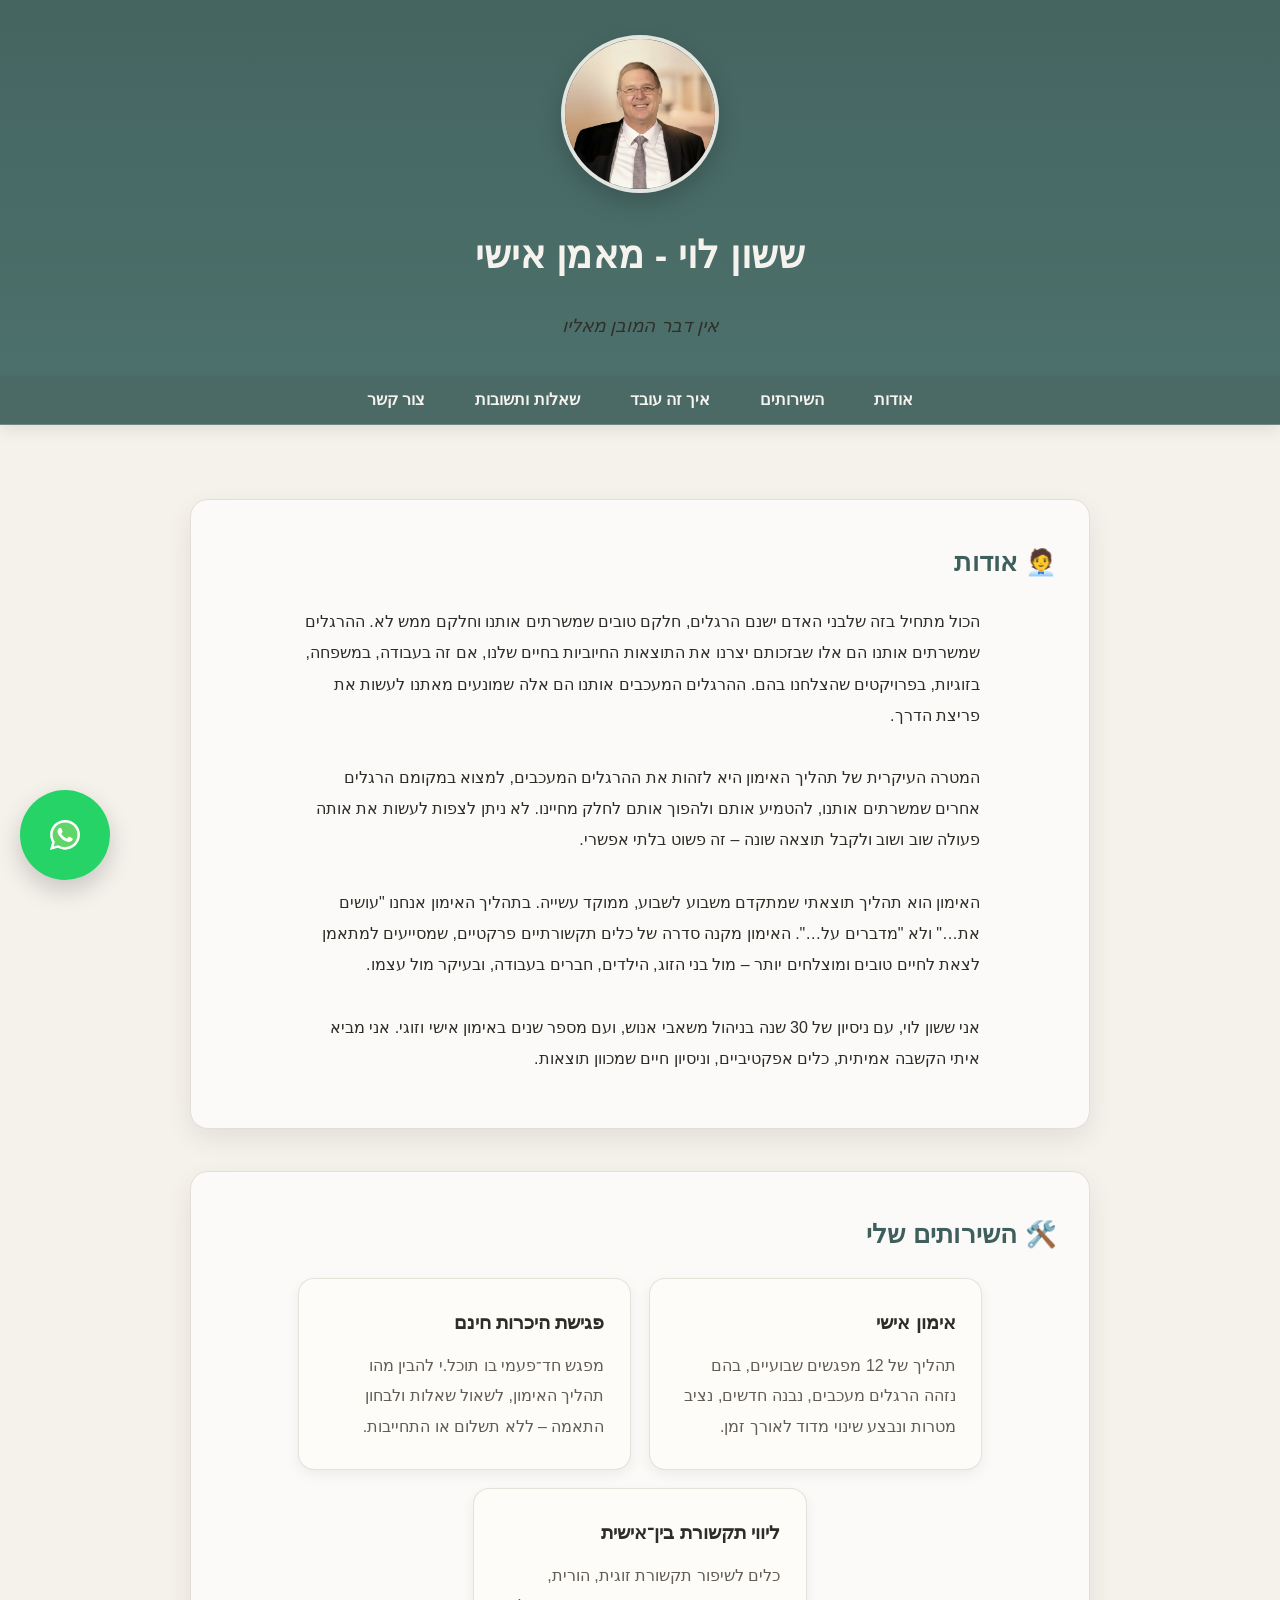
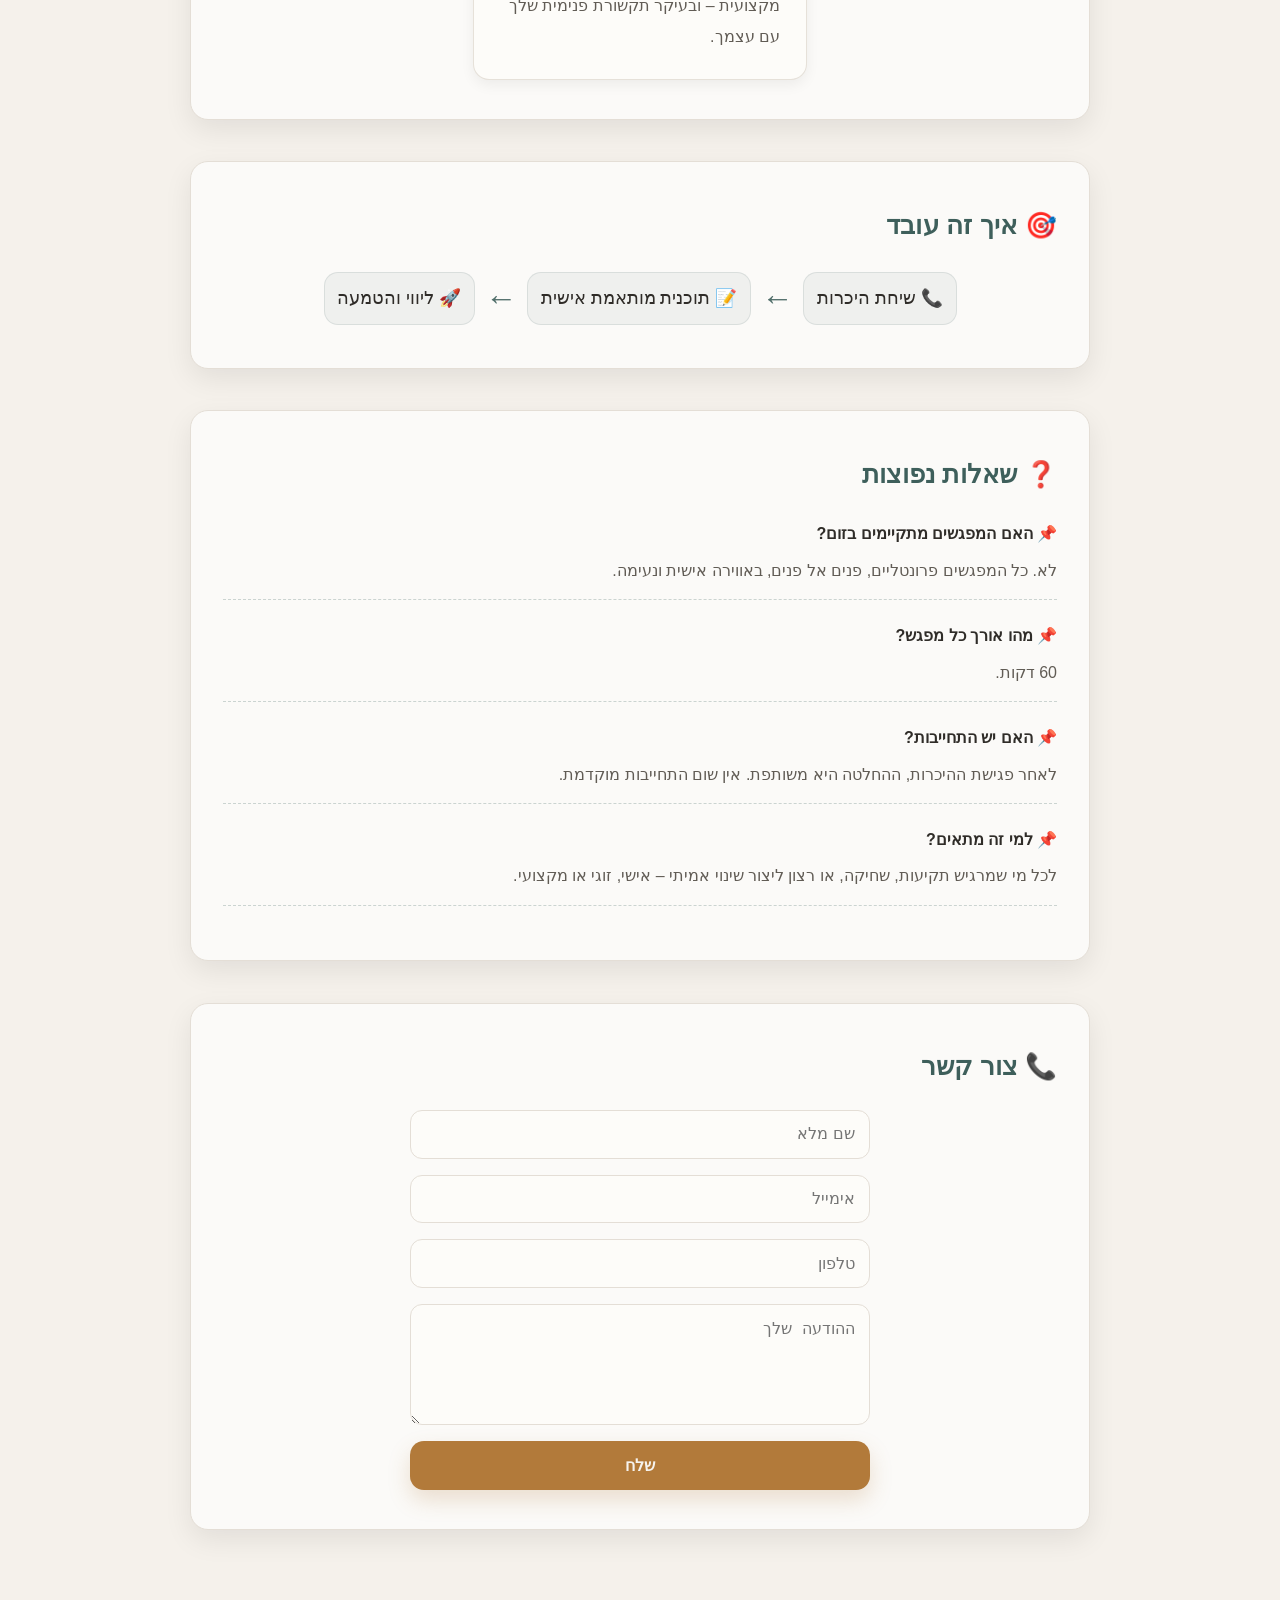
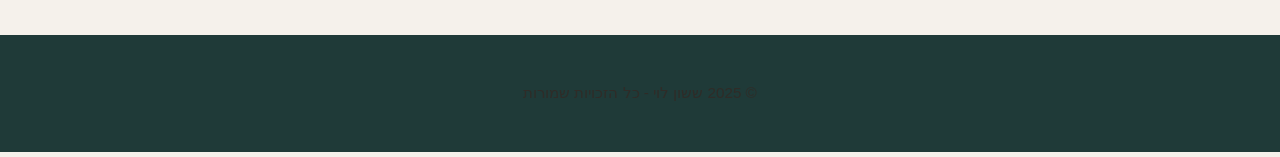
<file: index.html>
<!DOCTYPE html>
<html lang="he" dir="rtl">
<head>
  <meta charset="UTF-8" />
  <meta name="viewport" content="width=device-width, initial-scale=1.0" />
  <title>ששון לוי - מאמן אישי</title>
  <link rel="stylesheet" href="style.css" />
</head>
<body>

<header>
  <div class="profile">
    <img src="images/sason-levy.png" alt="ששון לוי" />
  </div>
  <h1>ששון לוי - מאמן אישי</h1>
  <p class="slogan">אין דבר המובן מאליו</p>
</header>

<nav id="navbar">
  <div class="menu-toggle" id="menu-toggle">☰</div>
  <ul id="menu">
    <li><a href="#about">אודות</a></li>
    <li><a href="#services">השירותים</a></li>
    <li><a href="#process">איך זה עובד</a></li>
    <li><a href="#faq">שאלות ותשובות</a></li>
    <li><a href="#contact">צור קשר</a></li>
  </ul>
</nav>

<main>

<section id="about" class="content-section scroll-offset">
  <h2>🧑‍💼 אודות</h2>
  <p>
    הכול מתחיל בזה שלבני האדם ישנם הרגלים, חלקם טובים שמשרתים אותנו וחלקם ממש לא.
    ההרגלים שמשרתים אותנו הם אלו שבזכותם יצרנו את התוצאות החיוביות בחיים שלנו, אם זה בעבודה, במשפחה, בזוגיות, בפרויקטים שהצלחנו בהם.
    ההרגלים המעכבים אותנו הם אלה שמונעים מאתנו לעשות את פריצת הדרך.
    <br><br>
    המטרה העיקרית של תהליך האימון היא לזהות את ההרגלים המעכבים, למצוא במקומם הרגלים אחרים שמשרתים אותנו,
    להטמיע אותם ולהפוך אותם לחלק מחיינו.
    לא ניתן לצפות לעשות את אותה פעולה שוב ושוב ולקבל תוצאה שונה – זה פשוט בלתי אפשרי.
    <br><br>
    האימון הוא תהליך תוצאתי שמתקדם משבוע לשבוע, ממוקד עשייה.
    בתהליך האימון אנחנו "עושים את…" ולא "מדברים על…".
    האימון מקנה סדרה של כלים תקשורתיים פרקטיים, שמסייעים למתאמן לצאת לחיים טובים ומוצלחים יותר –
    מול בני הזוג, הילדים, חברים בעבודה, ובעיקר מול עצמו.
    <br><br>
    אני ששון לוי, עם ניסיון של 30 שנה בניהול משאבי אנוש, ועם מספר שנים באימון אישי וזוגי.
    אני מביא איתי הקשבה אמיתית, כלים אפקטיביים, וניסיון חיים שמכוון תוצאות.
  </p>
</section>

<section id="services" class="content-section scroll-offset">
  <h2>🛠️ השירותים שלי</h2>
  <div class="cards">
    <div class="card">
      <h3>אימון אישי</h3>
      <p>תהליך של 12 מפגשים שבועיים, בהם נזהה הרגלים מעכבים, נבנה חדשים, נציב מטרות ונבצע שינוי מדוד לאורך זמן.</p>
    </div>
    <div class="card">
      <h3>פגישת היכרות חינם</h3>
      <p>מפגש חד־פעמי בו תוכל.י להבין מהו תהליך האימון, לשאול שאלות ולבחון התאמה – ללא תשלום או התחייבות.</p>
    </div>
    <div class="card">
      <h3>ליווי תקשורת בין־אישית</h3>
      <p>כלים לשיפור תקשורת זוגית, הורית, מקצועית – ובעיקר תקשורת פנימית שלך עם עצמך.</p>
    </div>
  </div>
</section>
<section id="process" class="content-section scroll-offset">
  <h2>🎯 איך זה עובד</h2>
  <div class="steps">
    <div class="step">📞 שיחת היכרות</div>
    <div class="arrow">←</div>
    <div class="step">📝 תוכנית מותאמת אישית</div>
    <div class="arrow">←</div>
    <div class="step">🚀 ליווי והטמעה</div>
  </div>
</section>

<section id="faq" class="content-section scroll-offset">
  <h2>❓ שאלות נפוצות</h2>
  <div class="faq">
    <h4>📌 האם המפגשים מתקיימים בזום?</h4>
    <p>לא. כל המפגשים פרונטליים, פנים אל פנים, באווירה אישית ונעימה.</p>

    <h4>📌 מהו אורך כל מפגש?</h4>
    <p>60 דקות.</p>

    <h4>📌 האם יש התחייבות?</h4>
    <p>לאחר פגישת ההיכרות, ההחלטה היא משותפת. אין שום התחייבות מוקדמת.</p>

    <h4>📌 למי זה מתאים?</h4>
    <p>לכל מי שמרגיש תקיעות, שחיקה, או רצון ליצור שינוי אמיתי – אישי, זוגי או מקצועי.</p>
  </div>
</section>

<section id="contact" class="content-section scroll-offset">
  <h2>📞 צור קשר</h2>
  <form id="contact-form">
    <input type="text" name="name" placeholder="שם מלא" required />
    <input type="email" name="email" placeholder="אימייל" required />
    <input type="tel" name="phone" placeholder="טלפון" />
    <textarea name="message" placeholder="ההודעה שלך" rows="5" required></textarea>
    <button type="submit">שלח</button>
    <p id="success-message" style="display:none; color:green; margin-top:10px;">
      תודה על הפנייה! אשוב בהקדם כדי להתחיל במסע לשינוי חיובי.
    </p>
  </form>
</section>

</main>

<a href="https://wa.me/972542324598" class="whatsapp-button" target="_blank">
  <img src="images/whatsapp-icon.svg" alt="וואטסאפ" />
</a>

<footer>
  <p>© 2025 ששון לוי - כל הזכויות שמורות</p>
</footer>

<script src="script.js"></script>
</body>
</html>
</file>
<file: style.css>
:root{
  /* Warm, trustworthy palette (no pure white/black) */
  --bg: #f5f1eb;          /* warm off-white */
  --surface: #fbfaf8;     /* soft cream instead of #fff */
  --text: #2f2c28;        /* soft charcoal instead of #000 */
  --muted: #615c55;
  --border: #e4ded6;

  --primary: #3e5f5b;     /* deep warm teal-green */
  --primary-2: #324e4b;

  --accent: #b27a3a;      /* calm amber */
  --accent-2: #99662f;

  --shadow: 0 10px 28px rgba(0,0,0,0.08);
  --shadow-soft: 0 5px 14px rgba(0,0,0,0.06);
}

html{
  scroll-behavior: smooth;
}

body{
  font-family: 'Heebo', sans-serif;
  margin: 0;
  padding: 0;
  direction: rtl;
  background-color: var(--bg);
  color: var(--text);
  line-height: 1.9;
}

.scroll-offset{
  scroll-margin-top: 100px;
}

/* Header */
header{
  text-align: center;
  padding: 2.2rem 1rem 1.2rem;
  background: linear-gradient(180deg, rgba(62,95,91,0.96), rgba(69,107,102,0.96));
  color: #f6f3ee; /* warm near-white */
}

.profile img{
  width: 150px;
  height: 150px;
  border-radius: 50%;
  object-fit: cover;
  border: 4px solid rgba(246,243,238,0.9);
  box-shadow: 0 10px 25px rgba(0,0,0,0.18);
}

h1{
  margin: 1rem 0 0.5rem;
  font-size: 2.35rem;
  letter-spacing: 0.2px;
}

.slogan{
  font-size: 1.15rem;
  font-style: italic;
  margin-bottom: 0.8rem;
  opacity: 0.95;
}

/* Nav */
nav{
  position: sticky;
  top: 0;
  background-color: rgba(62, 95, 91, 0.93);
  backdrop-filter: blur(6px);
  padding: 0.55rem 0;
  z-index: 1000;
  box-shadow: 0 6px 16px rgba(0,0,0,0.08);
  border-bottom: 1px solid rgba(228,222,214,0.25);
}

.menu-toggle{
  display: none;
  font-size: 2rem;
  color: #f6f3ee;
  cursor: pointer;
  text-align: center;
  padding: 0.2rem 0;
}

nav ul{
  list-style: none;
  padding: 0;
  margin: 0;
  display: flex;
  justify-content: center;
  flex-wrap: wrap;
  gap: 6px;
}

nav ul li{
  margin: 0 10px;
}

nav ul li a{
  color: #f6f3ee;
  text-decoration: none;
  font-weight: 800;
  padding: 0.45rem 0.75rem;
  border-radius: 10px;
  transition: background-color 0.15s ease, opacity 0.15s ease, transform 0.15s ease;
}

nav ul li a:hover{
  background-color: rgba(246,243,238,0.14);
  transform: translateY(-1px);
}

/* Main */
main{
  max-width: 900px;
  margin: auto;
  padding: 2rem 1rem;
}

.content-section{
  background: var(--surface);
  padding: 2.4rem 2rem;
  margin: 2.6rem 0;
  border-radius: 18px;
  box-shadow: var(--shadow);
  border: 1px solid var(--border);
}

/* Headings hierarchy */
h2{
  font-size: 1.6rem;
  margin: 0 0 1.2rem;
  color: var(--primary);
  font-weight: 800;
  letter-spacing: 0.2px;
}

h3{
  font-size: 1.2rem;
  margin: 0 0 0.6rem;
  font-weight: 800;
  color: var(--text);
}

p{
  color: var(--text);
}

/* About long text readability */
#about p{
  max-width: 680px;
  margin-left: auto;
  margin-right: auto;
  line-height: 1.95;
}

/* Cards */
.cards{
  display: flex;
  flex-wrap: wrap;
  gap: 18px;
  justify-content: center;
}

.card{
  background: #fdfcf9; /* warm off-white */
  padding: 1.6rem 1.6rem 1.7rem;
  border-radius: 16px;
  box-shadow: var(--shadow-soft);
  width: 280px;
  transition: transform 0.18s ease, box-shadow 0.18s ease;
  border: 1px solid rgba(228,222,214,0.9);
}

.card:hover{
  transform: translateY(-2px);
  box-shadow: 0 14px 34px rgba(0,0,0,0.10);
}

.card h3{
  margin-top: 0;
}

.card p{
  color: var(--muted);
  margin: 0;
}

/* Steps */
.steps{
  display: flex;
  justify-content: center;
  align-items: center;
  flex-wrap: wrap;
  gap: 10px;
  font-size: 1.1rem;
  color: var(--text);
}

.step{
  background: rgba(62,95,91,0.06);
  border: 1px solid rgba(62,95,91,0.12);
  padding: 0.55rem 0.8rem;
  border-radius: 14px;
}

.arrow{
  font-size: 2rem;
  color: var(--primary);
  opacity: 0.9;
}

/* FAQ */
.faq h4{
  margin-bottom: 6px;
  color: var(--text);
}

.faq p{
  margin: 0 0 1rem;
  padding-bottom: 0.8rem;
  border-bottom: 1px dashed rgba(62,95,91,0.25);
  color: var(--muted);
}

/* Form */
form{
  display: flex;
  flex-direction: column;
  gap: 1rem;
  max-width: 460px;
  margin: auto;
}

input, textarea{
  padding: 0.9rem;
  border-radius: 12px;
  border: 1px solid var(--border);
  font-size: 1rem;
  text-align: right;
  background: #fdfcf9;
  color: var(--text);
  transition: border-color 0.15s ease, box-shadow 0.15s ease, background-color 0.15s ease;
}

input:focus, textarea:focus{
  outline: none;
  border-color: rgba(62,95,91,0.55);
  box-shadow: 0 0 0 4px rgba(62,95,91,0.12);
  background: #fbfaf8;
}

button{
  padding: 0.95rem;
  background-color: var(--accent);
  color: #f6f3ee;
  border: none;
  border-radius: 14px;
  font-size: 1rem;
  font-weight: 900;
  cursor: pointer;
  letter-spacing: 0.3px;
  transition: transform 0.12s ease, background-color 0.15s ease, box-shadow 0.15s ease;
  box-shadow: 0 10px 22px rgba(178,122,58,0.22);
}

button:hover{
  background-color: var(--accent-2);
  transform: translateY(-1px);
  box-shadow: 0 14px 26px rgba(178,122,58,0.28);
}

/* Footer */
footer{
  text-align: center;
  padding: 1.8rem 1rem;
  background-color: #1f3a38; /* deep green, not black */
  color: rgba(246,243,238,0.92);
  font-size: 0.95rem;
  margin-top: 2rem;
}

/* WhatsApp */
.whatsapp-button{
  position: fixed;
  bottom: 20px;
  left: 20px;
  background-color: #25d366;
  border-radius: 50%;
  padding: 15px;
  box-shadow: 0 10px 25px rgba(0,0,0,0.18);
  display: flex;
  align-items: center;
  justify-content: center;
  width: 60px;
  height: 60px;
}

.whatsapp-button img{
  width: 30px;
  height: 30px;
}

/* Mobile */
@media (max-width: 768px){
  .cards{
    flex-direction: column;
    align-items: center;
  }

  .steps{
    flex-direction: column;
  }

  .menu-toggle{
    display: block;
  }

  nav ul{
    display: none;
    flex-direction: column;
    background-color: rgba(62, 95, 91, 0.98);
    text-align: center;
    margin-top: 10px;
    padding: 0.6rem 0;
    border-radius: 14px;
    width: calc(100% - 2rem);
    margin-right: auto;
    margin-left: auto;
    border: 1px solid rgba(228,222,214,0.25);
  }

  nav ul.show{
    display: flex;
  }

  nav ul li{
    margin: 8px 0;
  }
}
</file>
